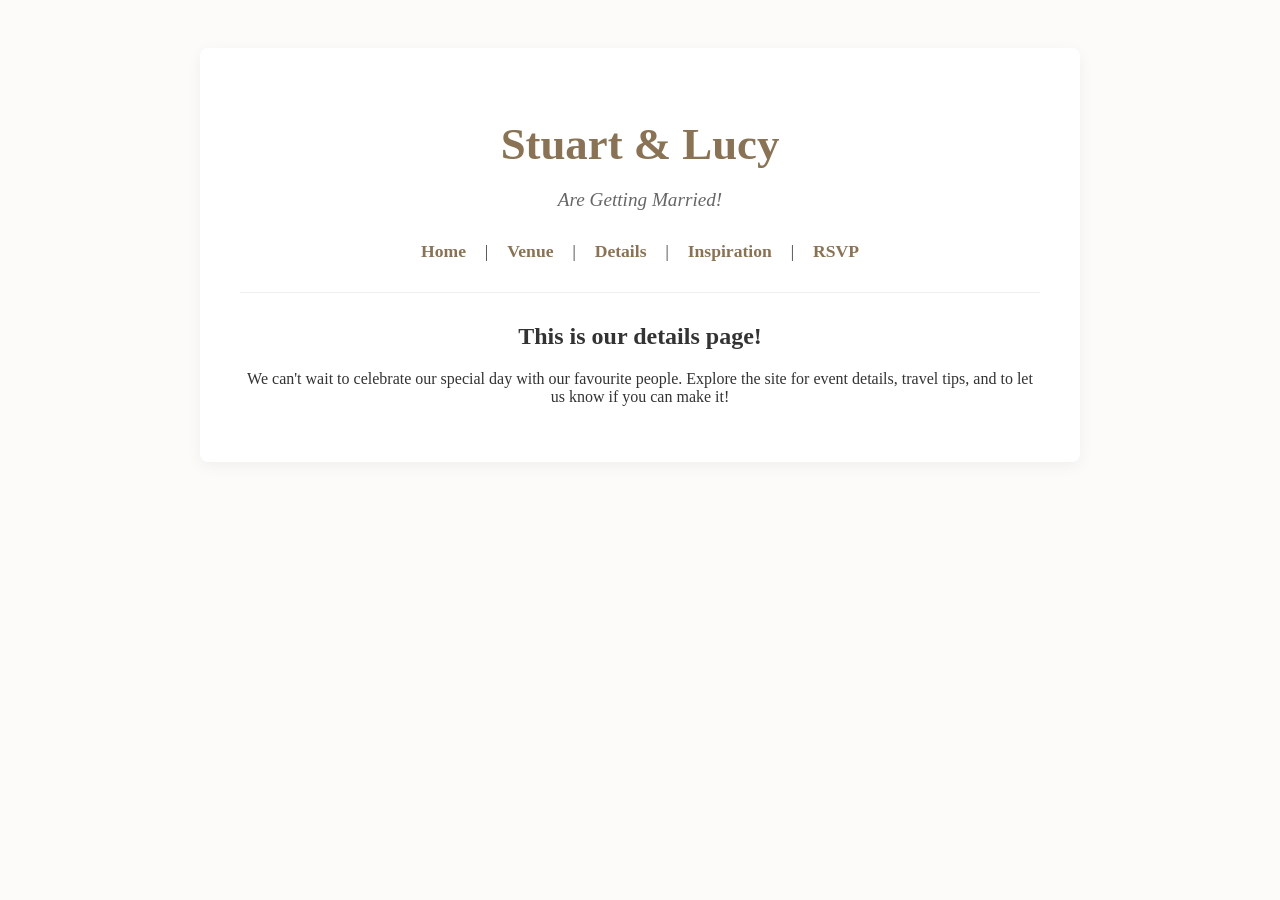
<file: info.html>
<!DOCTYPE html>
<html lang="en">

<head>
    <meta charset="UTF-8">
    <meta name="viewport" content="width=device-width, initial-scale=1.0">
    <title>Our Wedding - Details</title>
    <link rel="icon" type="image/png" href="/images/icons8-wedding-day-50.png">
    <link rel="stylesheet" href="/style.css">
</head>

<body>

    <div class="container">
        <h1>Stuart & Lucy</h1>
        <p style="font-style: italic; color: #666; font-size: 1.2em;">Are Getting Married!</p>
        <div id="nav"></div>
        <script>
            fetch("./nav.html")
                .then(response => response.text())
                .then(html => {
                    document.getElementById("nav").innerHTML = html;
                });
        </script>

        <hr style="border: 0; border-top: 1px solid #eee; margin: 30px 0;">

        <h2>This is our details page!</h2>
        <p>We can't wait to celebrate our special day with our favourite people. Explore the site for event details,
            travel tips, and to let us know if you can make it!</p>
    </div>
    <script>
        document.documentElement.classList.add('loaded');
    </script>
</body>

</html>
</file>
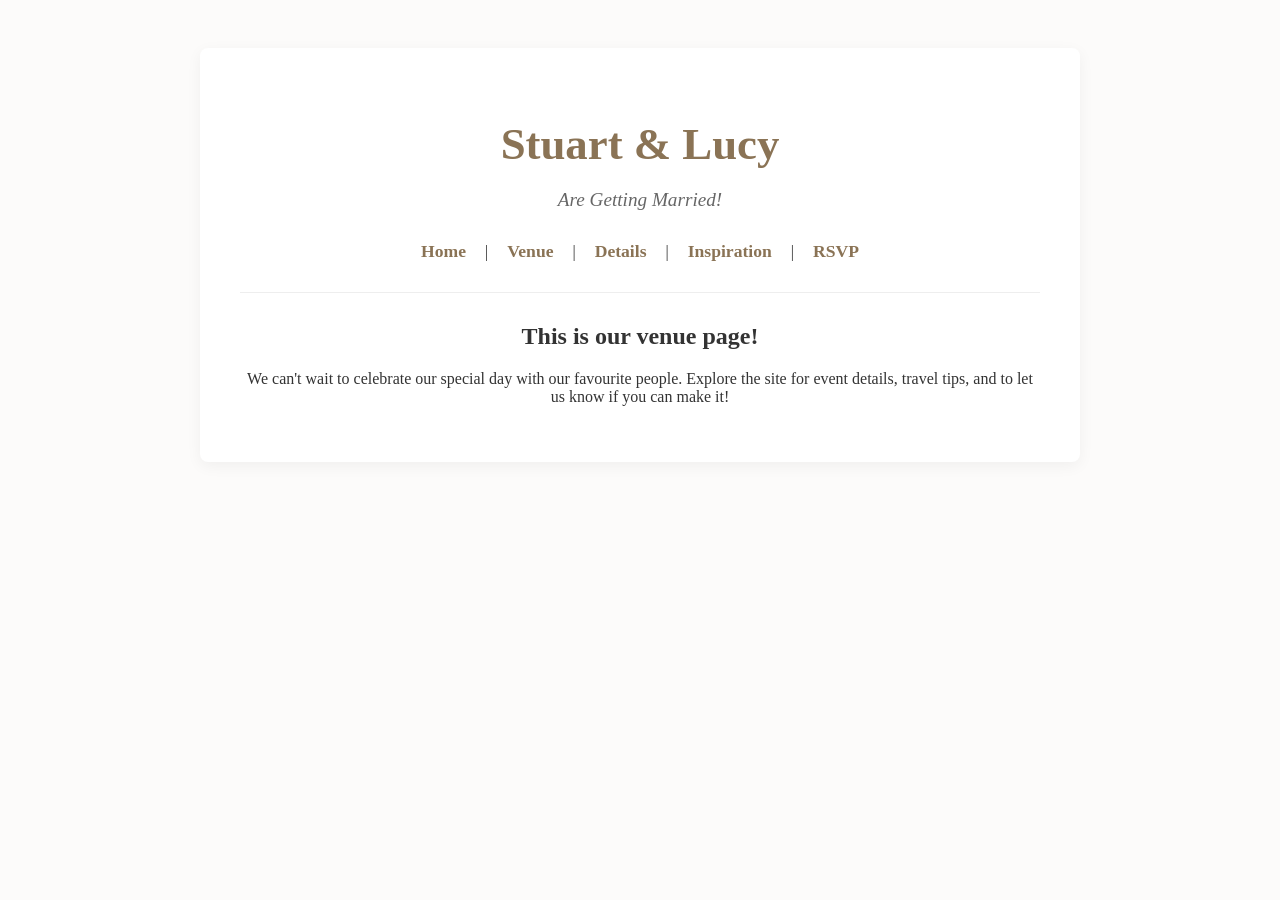
<file: venue.html>
<!DOCTYPE html>
<html lang="en">

<head>
    <meta charset="UTF-8">
    <meta name="viewport" content="width=device-width, initial-scale=1.0">
    <title>Our Wedding</title>
    <link rel="icon" type="image/png" href="/images/icons8-wedding-day-50.png">
    <link rel="stylesheet" href="/style.css">
</head>

<body>

    <div class="container">
        <h1>Stuart & Lucy</h1>
        <p style="font-style: italic; color: #666; font-size: 1.2em;">Are Getting Married!</p>

        <div id="nav"></div>
        <script>
            fetch("./nav.html")
                .then(response => response.text())
                .then(html => {
                    document.getElementById("nav").innerHTML = html;
                });
        </script>

        <hr style="border: 0; border-top: 1px solid #eee; margin: 30px 0;">

        <h2>This is our venue page!</h2>
        <p>We can't wait to celebrate our special day with our favourite people. Explore the site for event details,
            travel tips, and to let us know if you can make it!</p>
    </div>
    <script>
        document.documentElement.classList.add('loaded');
    </script>
</body>

</html>
</file>
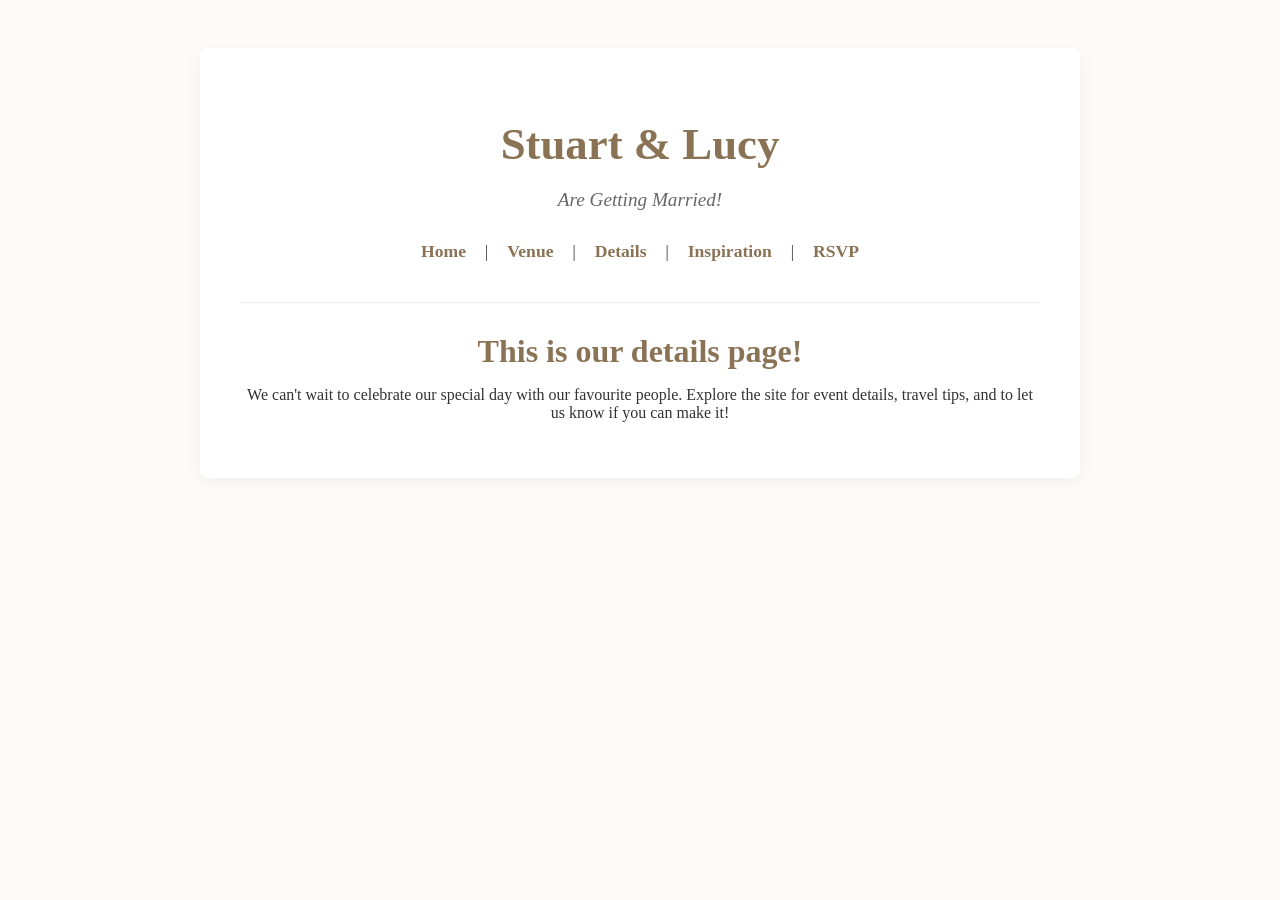
<file: html/info.html>
<!DOCTYPE html>
<html lang="en">

<head>
    <meta charset="UTF-8">
    <meta name="viewport" content="width=device-width, initial-scale=1.0">
    <title>Our Wedding - Details</title>
    <link rel="icon" type="image/png" href="/images/icons8-wedding-day-50.png">
    <link rel="stylesheet" href="/css/style.css">
</head>

<body>

    <div class="container">
        <h1>Stuart & Lucy</h1>
        <p style="font-style: italic; color: #666; font-size: 1.2em;">Are Getting Married!</p>
        <div id="nav"></div>
        <script src="/js/nav.js"></script>

        <hr style="border: 0; border-top: 1px solid #eee; margin: 30px 0;">

        <h2>This is our details page!</h2>
        <p>We can't wait to celebrate our special day with our favourite people. Explore the site for event details,
            travel tips, and to let us know if you can make it!</p>
    </div>
    <script>
        document.documentElement.classList.add('loaded');
    </script>
</body>

</html>
</file>
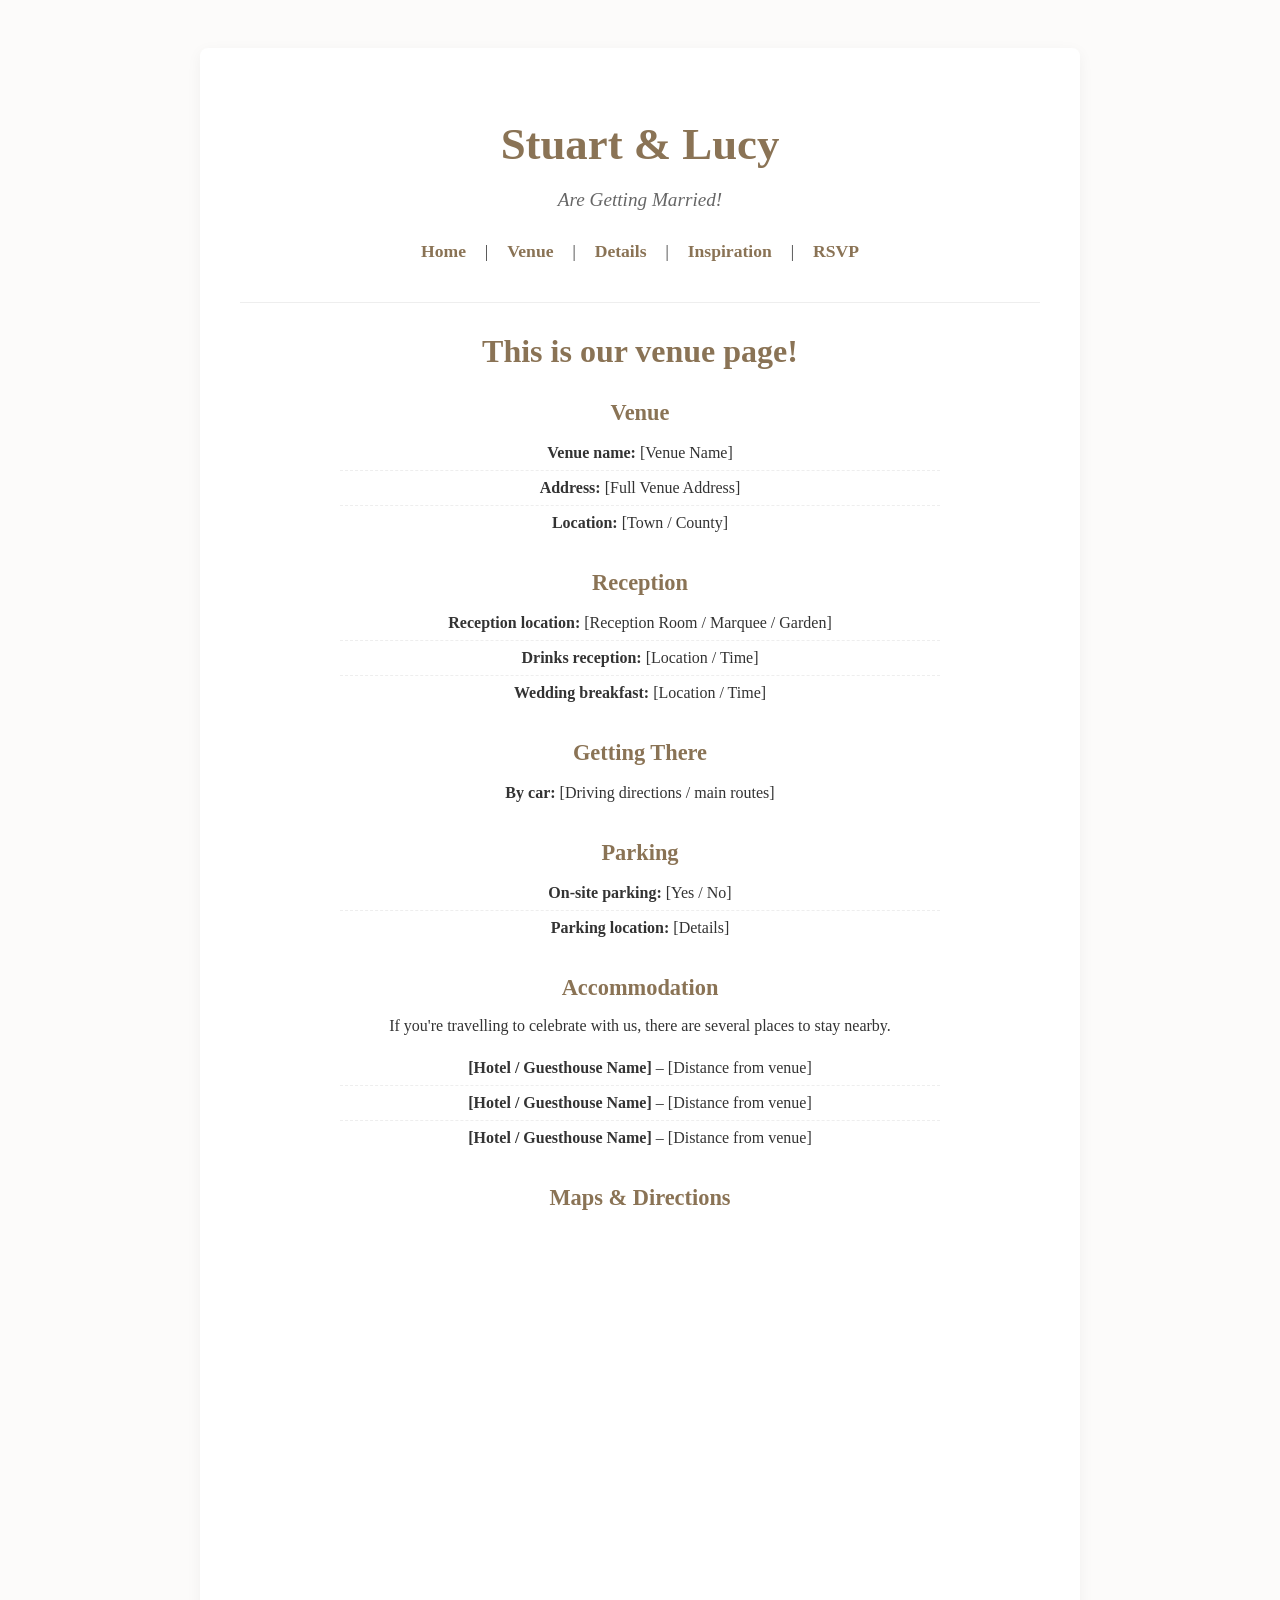
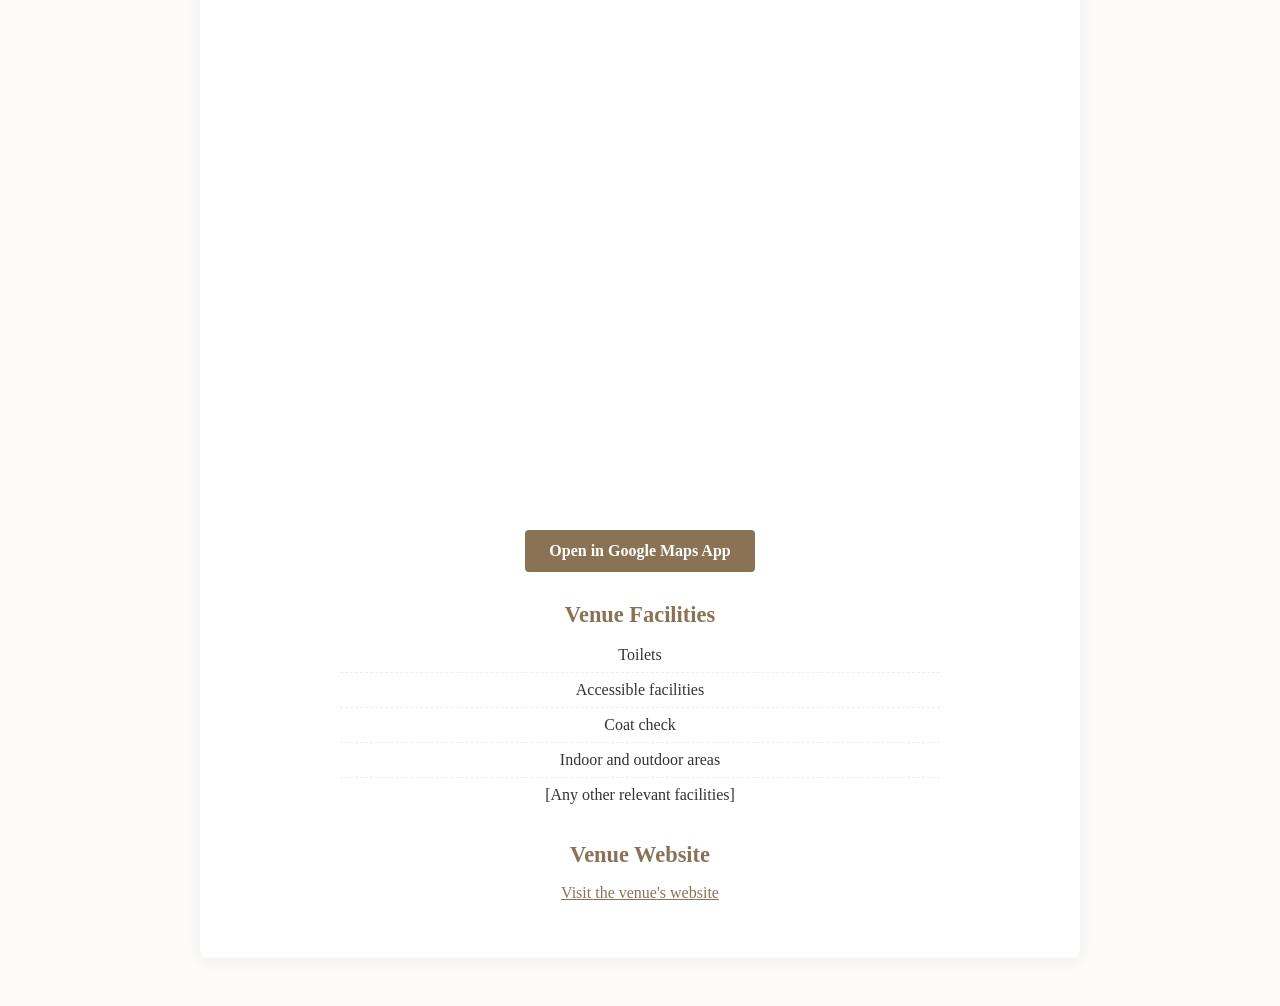
<file: html/venue.html>
<!DOCTYPE html>
<html lang="en">

<head>
    <meta charset="UTF-8">
    <meta name="viewport" content="width=device-width, initial-scale=1.0">
    <title>Our Wedding</title>
    <link rel="icon" type="image/png" href="/images/icons8-wedding-day-50.png">
    <link rel="stylesheet" href="/css/style.css">
</head>

<body>

    <div class="container">
        <h1>Stuart & Lucy</h1>
        <p style="font-style: italic; color: #666; font-size: 1.2em;">Are Getting Married!</p>

        <div id="nav"></div>
        <script src="/js/nav.js"></script>

        <hr style="border: 0; border-top: 1px solid #eee; margin: 30px 0;">

        <h2>This is our venue page!</h2>
<h3>Venue</h3>

    <ul>
        <li><strong>Venue name:</strong> [Venue Name]</li>
        <li><strong>Address:</strong> [Full Venue Address]</li>
        <li><strong>Location:</strong> [Town / County]</li>
    </ul>

    <h3>Reception</h3>

    <ul>
        <li><strong>Reception location:</strong> [Reception Room / Marquee / Garden]</li>
        <li><strong>Drinks reception:</strong> [Location / Time]</li>
        <li><strong>Wedding breakfast:</strong> [Location / Time]</li>
    </ul>

    <h3>Getting There</h3>

    <ul>
        <li><strong>By car:</strong> [Driving directions / main routes]</li>
    </ul>

    <h3>Parking</h3>

    <ul>
        <li><strong>On-site parking:</strong> [Yes / No]</li>
        <li><strong>Parking location:</strong> [Details]</li>
    </ul>

    <h3>Accommodation</h3>

    <p>
        If you're travelling to celebrate with us, there are several places to stay
        nearby.
    </p>

    <ul>
        <li><strong>[Hotel / Guesthouse Name]</strong> – [Distance from venue]</li>
        <li><strong>[Hotel / Guesthouse Name]</strong> – [Distance from venue]</li>
        <li><strong>[Hotel / Guesthouse Name]</strong> – [Distance from venue]</li>
    </ul>

    <h3>Maps & Directions</h3>
<div class="map-container">
    <iframe 
        src="https://www.google.com/maps/embed?pb=!1m18!1m12!1m3!1d2483.2505299471134!2d-0.07857008422992857!3d51.50811237963503!2m3!1f0!2f0!3f0!3m2!1i1024!2i768!4f13.1!3m3!1m2!1s0x48760349331f38e3%3A0xa8b843579b08051c!2sTower%20of%20London!5e0!3m2!1sen!2suk!4v1700000000000!5m2!1sen!2suk" 
        width="100%" 
        height="400" 
        style="border:0; border-radius: 8px;" 
        allowfullscreen="" 
        loading="lazy" 
        referrerpolicy="no-referrer-when-downgrade">
    </iframe>
</div>
<p style="margin-top: 15px;">
    <a href="https://maps.google.com" target="_blank" rel="noopener noreferrer" class="btn">Open in Google Maps App</a>
</p>

    <h3>Venue Facilities</h3>

    <ul>
        <li>Toilets</li>
        <li>Accessible facilities</li>
        <li>Coat check</li>
        <li>Indoor and outdoor areas</li>
        <li>[Any other relevant facilities]</li>
    </ul>

    <h3>Venue Website</h3>

    <p>
        <a href="#" target="_blank" rel="noopener noreferrer">Visit the venue's website</a>
    </p>
    </div>
    <script>
        document.documentElement.classList.add('loaded');
    </script>
</body>

</html>
</file>
<file: style.css>
body {
    font-family: 'Georgia', serif;
    text-align: center;
    background-color: #fcfbfa;
    color: #333;
    padding: 40px 20px;
}

.container {
    max-width: 800px;
    margin: 0 auto;
    background: white;
    padding: 40px;
    border-radius: 8px;
    box-shadow: 0 4px 15px rgba(0, 0, 0, 0.05);
}

h1 {
    color: #8a7355;
    font-size: 2.8em;
    margin-bottom: 10px;
}

nav {
    margin: 30px 0;
}

nav a {
    margin: 0 15px;
    text-decoration: none;
    color: #8a7355;
    font-weight: bold;
    font-size: 1.1em;
}

nav a:hover {
    color: #333;
}

/* Hide the page by default to prevent the layout flash 
html {
    opacity: 0;
    transition: opacity 0.1s ease-in-out;
}

html.loaded {
    opacity: 1;
}
*/

input,
button,
select,
textarea {
    font-family: 'Georgia', serif;
}


.password-gate {
    margin: 40px 0;
    padding: 20px;
}

.password-gate input {
    padding: 12px;
    font-size: 1em;
    width: 60%;
    border: 1px solid #ccc;
    border-radius: 4px;
    margin-bottom: 15px;
    text-align: center;
}

.password-gate button {
    padding: 12px 24px;
    background-color: #8a7355;
    color: white;
    border: none;
    border-radius: 4px;
    font-weight: bold;
    cursor: pointer;
    font-size: 1em;
}

.password-gate button:hover {
    background-color: #6e5b43;
}

.error-msg {
    color: #b33939;
    margin-top: 10px;
    font-weight: bold;
    display: none;
}

.btn {
    display: inline-block;
    padding: 12px 24px;
    background-color: #8a7355;
    color: white;
    text-decoration: none;
    border-radius: 4px;
    font-weight: bold;
    margin-top: 20px;
    transition: background-color 0.2s ease;
}

.btn:hover {
    background-color: #6e5b43;
    color: white;
}

iframe {
    width: 100%;
    height: 850px;
    border: none;
    margin-top: 20px;
}

/* Gallery Grid */
.gallery {
    display: grid;
    grid-template-columns: repeat(auto-fill, minmax(180px, 1fr));
    gap: 15px;
    margin-top: 20px;
}

.gallery-img {
    width: 100%;
    height: 180px;
    object-fit: cover;
    border-radius: 6px;
    cursor: pointer;
    transition: transform 0.2s ease, opacity 0.2s ease;
}

.gallery-img:hover {
    transform: scale(1.03);
    opacity: 0.9;
}

/* Lightbox Overlay */
.lightbox {
    display: none;
    position: fixed;
    top: 0;
    left: 0;
    width: 100%;
    height: 100%;
    background: rgba(0, 0, 0, 0.85);
    justify-content: center;
    align-items: center;
    z-index: 1000;
}

.lightbox img {
    max-width: 90%;
    max-height: 85vh;
    border-radius: 6px;
}

/* Modal Controls */
.close-btn,
.prev-btn,
.next-btn {
    position: absolute;
    color: #fff;
    font-size: 32px;
    background: none;
    border: none;
    cursor: pointer;
    user-select: none;
    padding: 10px;
}

.close-btn {
    top: 20px;
    right: 30px;
}

.prev-btn {
    left: 20px;
}

.next-btn {
    right: 20px;
}
</file>
<file: css/style.css>
#welcome-guest,
#guest-attendance {
    white-space: pre-line;
}

html.nav-loading {
    visibility: hidden;
}

body {
    font-family: 'Georgia', serif;
    text-align: center;
    background-color: #fcfbfa;
    color: #333;
    padding: 40px 20px;
}

#nav {
    min-height: 31px;
}

.container {
    max-width: 800px;
    margin: 0 auto;
    background: white;
    padding: 40px;
    border-radius: 8px;
    box-shadow: 0 4px 15px rgba(0, 0, 0, 0.05);
}

h1 {
    color: #8a7355;
    font-size: 2.8em;
    margin-bottom: 10px;
}

nav {
    margin: 30px 0;
}

nav a {
    margin: 0 15px;
    text-decoration: none;
    color: #8a7355;
    font-weight: bold;
    font-size: 1.1em;
}

nav a:hover {
    color: #333;
}

input,
button,
select,
textarea {
    font-family: 'Georgia', serif;
}


.password-gate {
    margin: 40px 0;
    padding: 20px;
}

.password-gate input {
    padding: 12px;
    font-size: 1em;
    width: 60%;
    border: 1px solid #ccc;
    border-radius: 4px;
    margin-bottom: 15px;
    text-align: center;
}

.password-gate button {
    padding: 12px 24px;
    background-color: #8a7355;
    color: white;
    border: none;
    border-radius: 4px;
    font-weight: bold;
    cursor: pointer;
    font-size: 1em;
}

.password-gate button:hover {
    background-color: #6e5b43;
}

.error-msg {
    color: #b33939;
    margin-top: 10px;
    font-weight: bold;
    display: none;
}

.btn {
    display: inline-block;
    padding: 12px 24px;
    background-color: #8a7355;
    color: white;
    text-decoration: none;
    border-radius: 4px;
    font-weight: bold;
    margin-top: 20px;
    transition: background-color 0.2s ease;
}

.btn:hover {
    background-color: #6e5b43;
    color: white;
}

iframe {
    width: 100%;
    height: 850px;
    border: none;
    margin-top: 20px;
}

/* Gallery Grid */
.gallery {
    display: grid;
    grid-template-columns: repeat(auto-fill, minmax(180px, 1fr));
    gap: 15px;
    margin-top: 20px;
}

.gallery-img {
    width: 100%;
    height: 180px;
    object-fit: cover;
    border-radius: 6px;
    cursor: pointer;
    transition: transform 0.2s ease, opacity 0.2s ease;
}

.gallery-img:hover {
    transform: scale(1.03);
    opacity: 0.9;
}

/* Lightbox Overlay */
.lightbox {
    display: none;
    position: fixed;
    top: 0;
    left: 0;
    width: 100%;
    height: 100%;
    background: rgba(0, 0, 0, 0.85);
    justify-content: center;
    align-items: center;
    z-index: 1000;
}

.lightbox img {
    max-width: 90%;
    max-height: 85vh;
    border-radius: 6px;
}

/* Modal Controls */
.close-btn,
.prev-btn,
.next-btn {
    position: absolute;
    color: #fff;
    font-size: 32px;
    background: none;
    border: none;
    cursor: pointer;
    user-select: none;
    padding: 10px;
}

.close-btn {
    top: 20px;
    right: 30px;
}

.prev-btn {
    left: 20px;
}

h2 {
    color: #8a7355;
    font-size: 2em;
    margin-top: 20px;
    margin-bottom: 15px;
}

h3 {
    color: #8a7355;
    font-size: 1.4em;
    margin-top: 30px;
    margin-bottom: 10px;
}

ul {
    list-style: none;
    padding: 0;
    margin: 0 auto 20px auto;
    max-width: 600px;
}

li {
    padding: 8px 0;
    border-bottom: 1px dashed #eee;
}

li:last-child {
    border-bottom: none;
}

a {
    color: #8a7355;
    text-decoration: underline;
    transition: color 0.2s ease;
}

a:hover {
    color: #6e5b43;
}

hr {
    border: 0;
    border-top: 1px solid #eee;
    margin: 30px 0;
}

.next-btn {
    right: 20px;
}
</file>
